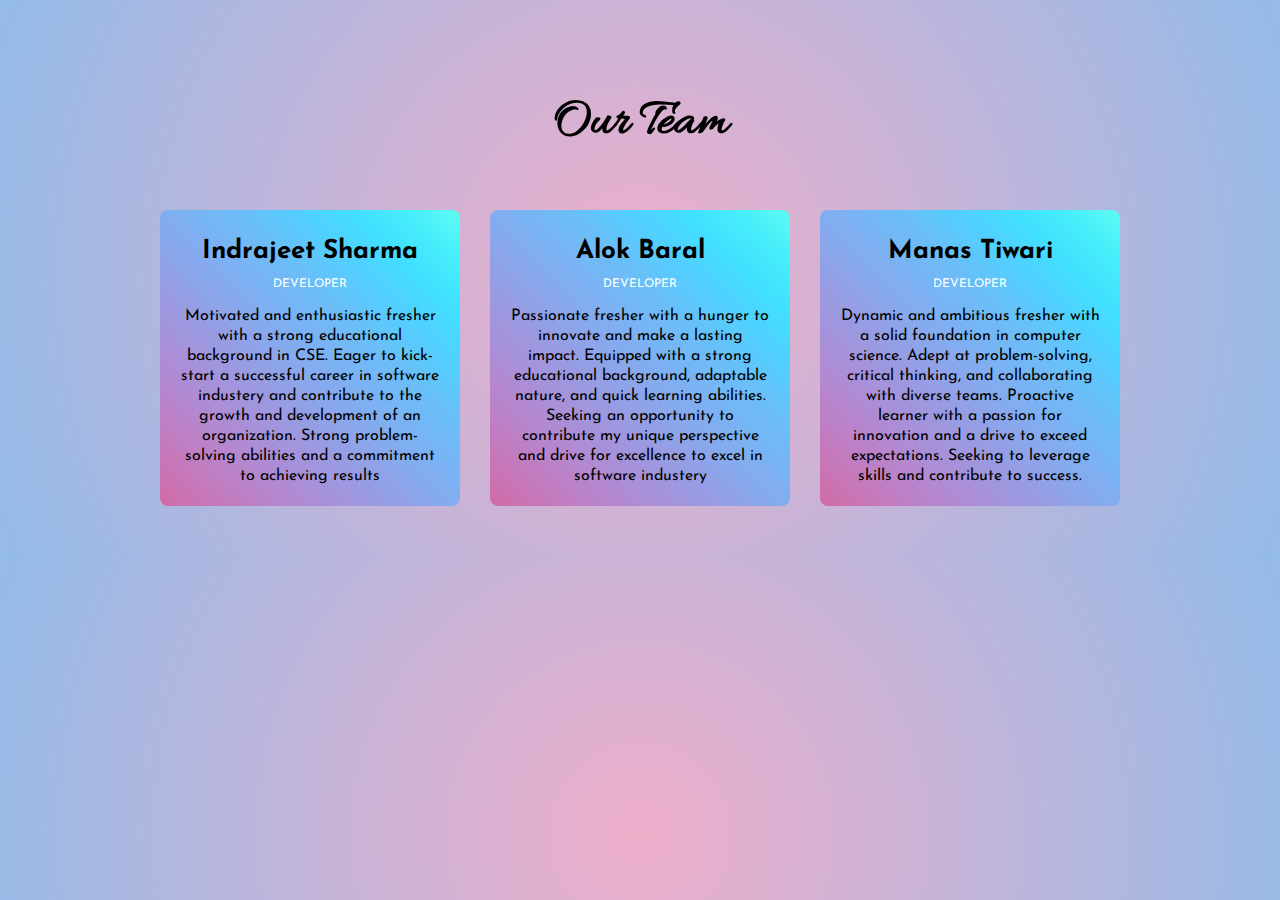
<file: templates/About.html>
<!DOCTYPE html>
<html lang="en">
<head>
	<meta charset="UTF-8">
	<title>Our Team Section</title>
    <style>
        @import url('https://fonts.googleapis.com/css?family=Allura|Josefin+Sans');

*{
  margin: 0;
  padding: 0;
  box-sizing: border-box;
}

body{
	background: rgb(238,174,202);
	background: radial-gradient(circle, rgba(238,174,202,1) 0%, rgba(148,187,233,1) 100%); 
  font-family: 'Josefin Sans', sans-serif;
}

.wrapper{
  margin-top: 7%;
}

.wrapper h1{
  font-family: 'Allura', cursive;
  font-size: 52px;
  margin-bottom: 40px;
  text-align: center;
}

.team{
  display: flex;
  justify-content: center;
  width: auto;
  text-align: center;
  flex-wrap: wrap;
  
}

.team .team_member{
	background-image: linear-gradient(to right top, #d16ba5, #c777b9, #ba83ca, #aa8fd8, #9a9ae1, #8aa7ec, #79b3f4, #69bff8, #52cffe, #41dfff, #46eefa, #5ffbf1);
  margin: 15px;
  margin-bottom: 50px;
  width: 300px;
  padding: 20px;
  line-height: 20px;
  color: #000000;  
  position: relative;
  border-radius: 8px;

}

.team .team_member h3{
  color: black;
  font-size: 26px;
  margin-top: 30px;
  margin: 12px 0;
}

.team .team_member p.role{
  color: #ffffff;
  margin: 12px 0;
  font-size: 12px;
  text-transform: uppercase;
}

/* .team .team_member .team_img{
  position: absolute;
  top: -50px;
  left: 50%;
  transform: translateX(-50%);
  width: 100px;
  height: 100px;
  border-radius: 50%;
  background: #fff;
} */

/* .team .team_member .team_img img{
  width: 100px;
  height: 100px;
  padding: 5px;
} */
</style>
</head>
<body>

<div class="wrapper">
  <h1>Our Team</h1>
  <div class="team">
    <div class="team_member" >
      <div class="team_img">
        <!-- <img src="img/team-3.png" alt="Team_image"> -->
      </div>
      <h3>Indrajeet Sharma</h3>
      <p class="role">developer</p>
      <p> Motivated and enthusiastic fresher with a strong educational background in CSE. Eager to kick-start a successful career in software industery and contribute to the growth and development of an organization. Strong problem-solving abilities and a commitment to achieving results</p>
    </div>
    <div class="team_member">
      <div class="team_img">
        <!-- <img src="img/team-3.png" alt="Team_image"> -->
      </div>
      <h3>Alok Baral</h3>
      <p class="role">developer</p>
      <p>Passionate fresher with a hunger to innovate and make a lasting impact. Equipped with a strong educational background, adaptable nature, and quick learning abilities. Seeking an opportunity to contribute my unique perspective and drive for excellence to excel in software industery</p></div>
    <div class="team_member">
      <div class="team_img">
        <!-- <img src="img/team-3.png" alt="Team_image"> -->
      </div>
      <h3>Manas Tiwari</h3>
      <p class="role">developer</p>
      <p>Dynamic and ambitious fresher with a solid foundation in computer science. Adept at problem-solving, critical thinking, and collaborating with diverse teams. Proactive learner with a passion for innovation and a drive to exceed expectations. Seeking to leverage skills and contribute to  success.</p>
    </div>
    
    
  </div>
</div>	

</body>
</html>
</file>
